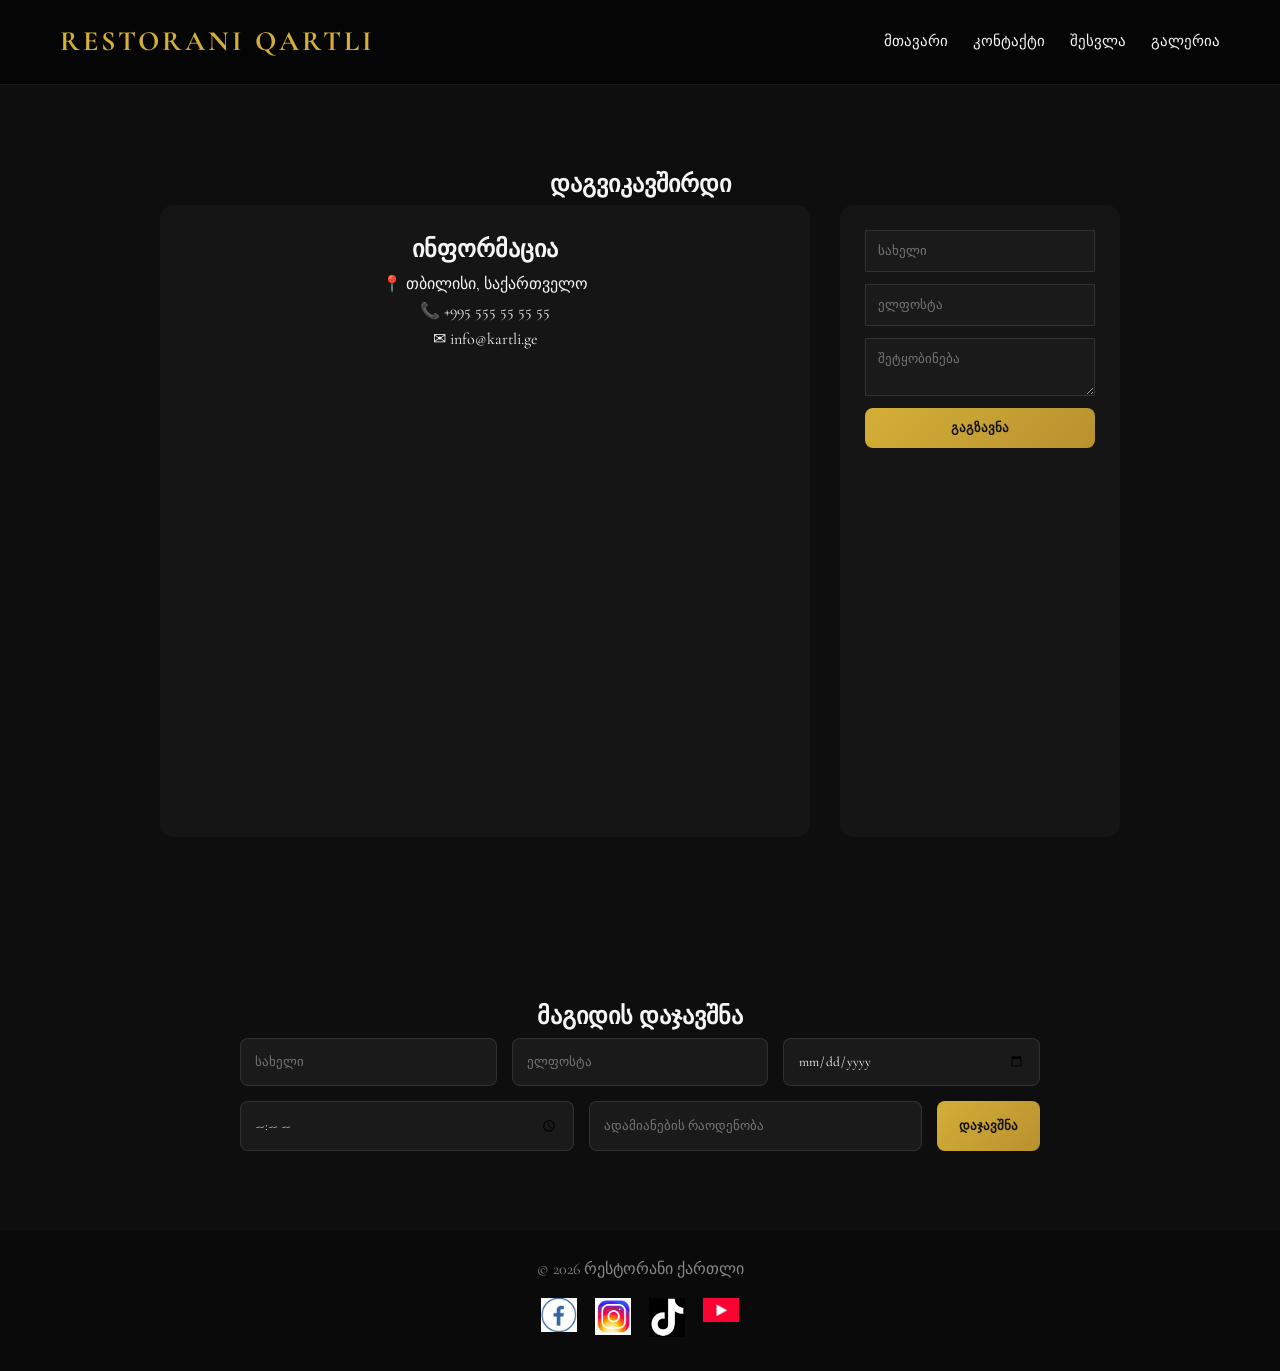
<file: contact.html>
<!DOCTYPE html>
<html lang="ka">

<head>
<meta charset="UTF-8">
<meta name="viewport" content="width=device-width, initial-scale=1.0">

<title>კონტაქტი - რესტორანი ქართლი</title>

<link rel="stylesheet" href="styles.css">

<link href="https://fonts.googleapis.com/css2?family=Cormorant+Garamond:wght@400;500;600;700&display=swap" rel="stylesheet">
</head>

<body>

<!-- HEADER -->
<header>

    <div class="logo">
        <a href="index.html">RESTORANI QARTLI</a>
    </div>

    <!-- FIX 1: type button (მნიშვნელოვანია) -->
    <button class="menu-toggle" type="button">☰</button>

    <!-- FIX 2: nav ID დამატება უკეთეს კონტროლისთვის -->
    <nav id="main-nav">
        <ul>
            <li><a href="index.html">მთავარი</a></li>
            <li><a href="contact.html">კონტაქტი</a></li>
            <li><a href="login.html">შესვლა</a></li>
            <li><a href="movie.html">გალერია</a></li>
        </ul>
    </nav>

</header>

<!-- CONTACT -->
<section class="contact-page">

    <h1>დაგვიკავშირდი</h1>

    <div class="contact-container">

        <div class="contact-info">
            <h2>ინფორმაცია</h2>
            <p>📍 თბილისი, საქართველო</p>
            <p>📞 +995 555 55 55 55</p>
            <p>✉ info@kartli.ge</p> 

           <iframe src="https://www.google.com/maps/embed?pb=!1m18!1m12!1m3!1d2835.2288266658707!2d44.806902400000006!3d41.7924046!2m3!1f0!2f0!3f0!3m2!1i1024!2i768!4f13.1!3m3!1m2!1s0x40446c4a8057f627%3A0x1b7cd56d39cf4243!2z4YOl4YOQ4YOg4YOX4YOa4YOY!5e1!3m2!1ska!2sge!4v1780229592894!5m2!1ska!2sge" width="600" height="450" style="border:0;" allowfullscreen="" loading="lazy" referrerpolicy="no-referrer-when-downgrade"></iframe>

        </div>

        <form class="contact-form">
            <input type="text" placeholder="სახელი" required>
            <input type="email" placeholder="ელფოსტა" required>
            <textarea placeholder="შეტყობინება"></textarea>
            <button type="submit">გაგზავნა</button>
        </form>

    </div>

</section>

<!-- BOOKING -->
<section class="booking">

    <h2>მაგიდის დაჯავშნა</h2>

    <form id="booking-form">

        <!-- FIX: JS სწორად მუშაობისთვის აუცილებელია id ან name არ გვჭირდება -->
        <input type="text" placeholder="სახელი" required>
        <input type="email" placeholder="ელფოსტა" required>
        <input type="date" required>
        <input type="time" required>
        <input type="number" placeholder="ადამიანების რაოდენობა" required>

        <button type="submit">დაჯავშნა</button>

    </form>

</section>


<!-- FOOTER -->
<footer>
    <p>© 2026 რესტორანი ქართლი</p>

    <div class="social-icons">

        <a href="https://www.facebook.com/RestaurantKartli/" target="_blank">
            <img src="img/fcb.png" alt="Facebook">
        </a>

        <a href="https://www.instagram.com/restaurant_kartli/" target="_blank">
            <img src="img/inst.png" alt="Instagram">
        </a>

        <a href="https://www.tiktok.com/@restaurantkartli/photo/7546468082533797128" target="_blank">
            <img src="img/tkt.png" alt="TikTok">
        </a>

        <a href="https://youtube.com/" target="_blank">
            <img src="img/ytb.png" alt="YouTube">
        </a>

    </div>
</footer>

<!-- JS -->
<script src="script.js"></script>

</body>
</html>
</file>
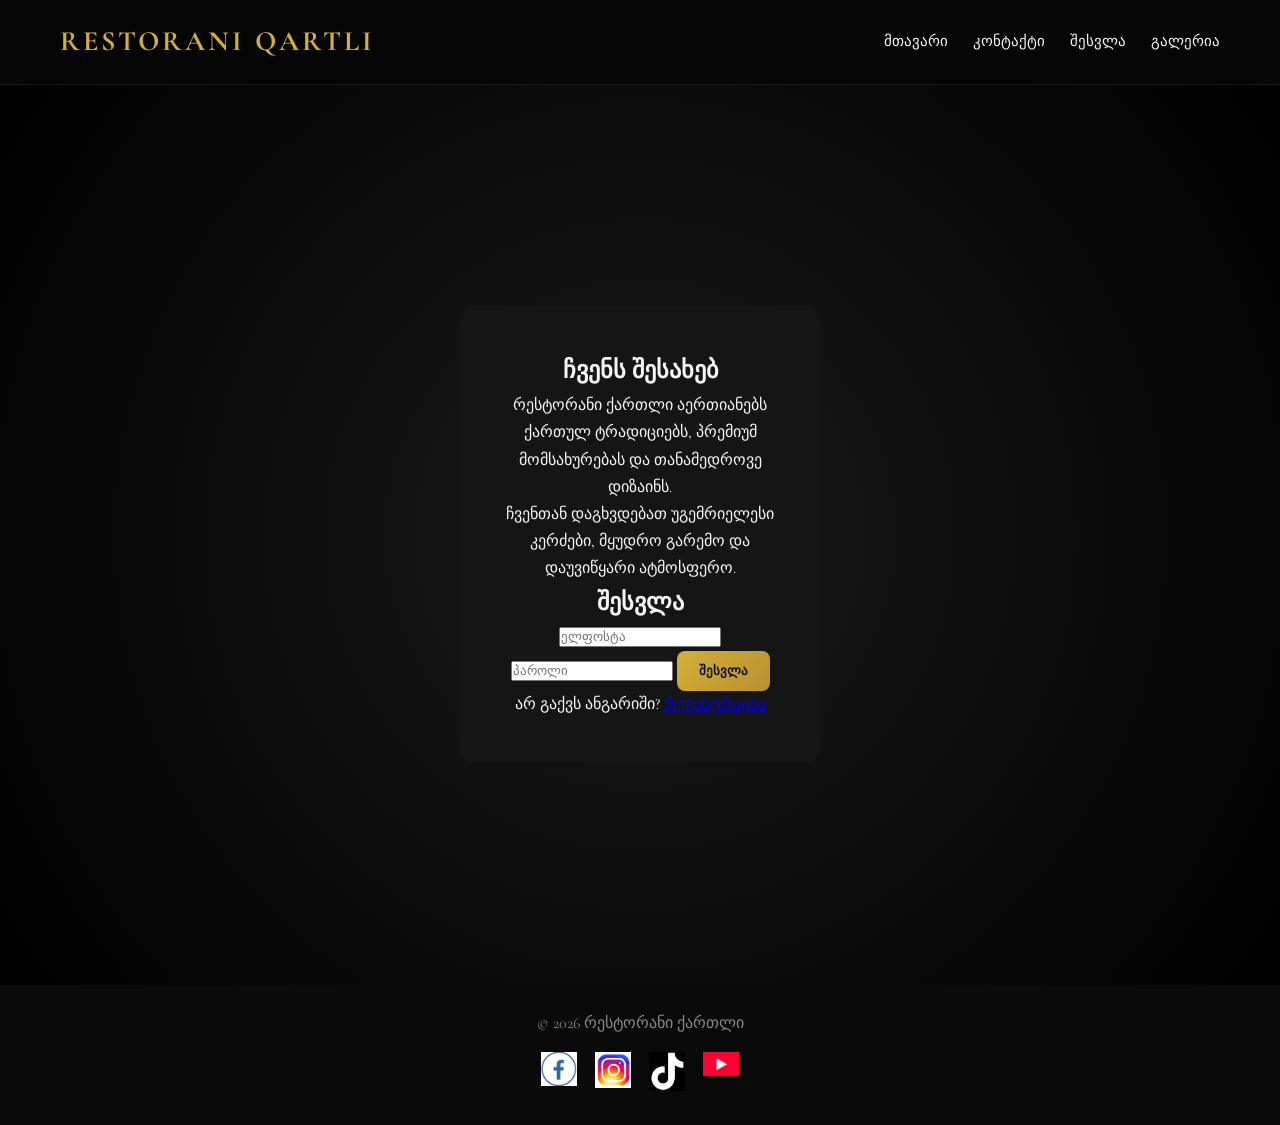
<file: login.html>
<!DOCTYPE html>
<html lang="ka">

<head>
<meta charset="UTF-8">
<meta name="viewport" content="width=device-width, initial-scale=1.0">

<title>შესვლა - რესტორანი ქართლი</title>

<link rel="stylesheet" href="styles.css">

<link href="https://fonts.googleapis.com/css2?family=Cormorant+Garamond:wght@400;500;600;700&display=swap" rel="stylesheet">
</head>

<body>

<!-- HEADER -->
<header>

    <div class="logo">
        <a href="index.html">RESTORANI QARTLI</a>
    </div>

    <!-- FIX 1: type button (მნიშვნელოვანია) -->

    <button class="menu-toggle" type="button">☰</button>

    <!-- FIX 2: nav ID დამატება უკეთეს კონტროლისთვის -->
    <nav id="main-nav">
        <ul>
            <li><a href="index.html">მთავარი</a></li>
            <li><a href="contact.html">კონტაქტი</a></li>
            <li><a href="login.html">შესვლა</a></li>
            <li><a href="movie.html">გალერია</a></li>
        </ul>
    </nav>

</header>

<!-- LOGIN -->
<section class="login-page">




    <div class="login-box">


 <div class="about-text">

            <h1>ჩვენს შესახებ</h1>

            <p>
                რესტორანი ქართლი აერთიანებს ქართულ ტრადიციებს,
                პრემიუმ მომსახურებას და თანამედროვე დიზაინს.
            </p>

            <p>
                ჩვენთან დაგხვდებათ უგემრიელესი კერძები,
                მყუდრო გარემო და დაუვიწყარი ატმოსფერო.
            </p>

            

        </div>


        <h1>შესვლა</h1>

        <form>
            <input type="email" placeholder="ელფოსტა" required>
            <input type="password" placeholder="პაროლი" required>
            <button type="submit">შესვლა</button>
        </form>

        <p>
            არ გაქვს ანგარიში?
            <a href="#">რეგისტრაცია</a>
        </p>

    </div>

</section>

<!-- FOOTER -->

<footer>
    <p>© 2026 რესტორანი ქართლი</p>

    <div class="social-icons">

        <a href="https://www.facebook.com/RestaurantKartli/" target="_blank">
            <img src="img/fcb.png" alt="Facebook">
        </a>

        <a href="https://www.instagram.com/restaurant_kartli/" target="_blank">
            <img src="img/inst.png" alt="Instagram">
        </a>

        <a href="https://www.tiktok.com/@restaurantkartli/photo/7546468082533797128" target="_blank">
            <img src="img/tkt.png" alt="TikTok">
        </a>

        <a href="https://youtube.com/" target="_blank">
            <img src="img/ytb.png" alt="YouTube">
        </a>

    </div>
</footer>

<!-- JS -->
<script src="script.js"></script>

</body>
</html>
</file>
<file: styles.css>
/* =========================
   GLOBAL RESET + PREMIUM FONT LOOK
========================= */
* {
    margin: 0;
    padding: 0;
    box-sizing: border-box;
    font-family: 'Cormorant Garamond', serif;
}

body {
    background: #0e0e0e;
    color: #f5f5f5;
    line-height: 1.7;
}

html {
    scroll-behavior: smooth;
}

/* =========================
   HEADER
========================= */
header {
    position: sticky;
    top: 0;
    z-index: 1000;

    display: flex;
    justify-content: space-between;
    align-items: center;

    padding: 18px 60px;

    background: rgba(0,0,0,0.6);
    backdrop-filter: blur(12px);
    border-bottom: 1px solid rgba(255,255,255,0.08);
}

/* LOGO */
.logo {
    font-size: 28px;
    font-weight: bold;
    letter-spacing: 3px;
    color: #d4af37;
}

.logo a {
    color: #d4af37;
    text-decoration: none;
    font-size: 28px;
    font-weight: bold;
    letter-spacing: 3px;
}

/* =========================
   DESKTOP NAV
========================= */
nav {
    display: block;
    position: static;
}

nav ul {
    display: flex;
    gap: 25px;
    list-style: none;
}

nav ul li a {
    color: #f5f5f5;
    text-decoration: none;
    font-size: 15px;
    transition: 0.3s;
}

nav ul li a:hover {
    color: #d4af37;
}

/* =========================
   BUTTONS
========================= */
.btn,
button {
    background: linear-gradient(135deg, #d4af37, #b8912f);
    color: #111;
    padding: 12px 22px;
    border: none;
    border-radius: 8px;
    cursor: pointer;
    font-weight: bold;
    transition: 0.3s;
}

.btn:hover,
button:hover {
    transform: translateY(-2px);
}

/* =========================
   HERO
========================= */
.hero {
    height: 100vh;
    background: url("images/hero.jpg") center/cover no-repeat;
    position: relative;
    display: flex;
    align-items: center;
    justify-content: center;
    text-align: center;
}

.hero::before {
    content: "";
    position: absolute;
    inset: 0;
    background: rgba(0,0,0,0.6);
}

.overlay {
    position: relative;
    max-width: 700px;
    padding: 40px;
}

.hero h1 {
    font-size: 48px;
    color: #d4af37;
    margin-bottom: 20px;
}

.hero p {
    font-size: 18px;
    opacity: 0.8;
    margin-bottom: 30px;
}

/* =========================
   MENU
========================= */
.menu-section {
    padding: 80px 60px;
    text-align: center;
}

.menu-section h2 {
    font-size: 34px;
    color: #d4af37;
    margin-bottom: 40px;
}

.cards {
    display: grid;
    grid-template-columns: repeat(auto-fit, minmax(240px, 1fr));
    gap: 25px;
}

.card {
    background: #151515;
    border-radius: 14px;
    overflow: hidden;
    border: 1px solid rgba(255,255,255,0.05);
    transition: 0.3s;
}

.card:hover {
    transform: translateY(-6px);
}

.card img {
    width: 100%;
    height: 200px;
    object-fit: cover;
}

.card-content {
    padding: 18px;
}

.card-content span {
    color: #d4af37;
    font-weight: bold;
}

/* =========================
   BOOKING
========================= */
.booking {
    padding: 80px 60px;
    text-align: center;
}

#booking-form {
    display: flex;
    flex-wrap: wrap;
    gap: 15px;
    justify-content: center;
    max-width: 800px;
    margin: auto;
}

#booking-form input {
    padding: 14px;
    border-radius: 8px;
    border: 1px solid rgba(255,255,255,0.1);
    background: #1a1a1a;
    color: white;
    flex: 1 1 200px;
}

/* =========================
   ABOUT
========================= */
.about-page {
    padding: 80px 60px;
}

.about-container {
    display: flex;
    gap: 50px;
    align-items: center;
    max-width: 1100px;
    margin: auto;
}

.about-image img {
    width: 480px;
    border-radius: 14px;
}

.about-text h2 {
    font-size: 34px;
    color: #d4af37;
    margin-bottom: 20px;
}

/* =========================
   CONTACT
========================= */
.contact-page {
    padding: 80px 60px;
    text-align: center;
}

.contact-container {
    display: flex;
    gap: 30px;
    justify-content: center;
    flex-wrap: wrap;
}

.contact-info,
.contact-form {
    background: #151515;
    padding: 25px;
    border-radius: 14px;
    min-width: 280px;
}

.contact-form {
    display: flex;
    flex-direction: column;
    gap: 12px;
}

.contact-form input,
.contact-form textarea {
    padding: 12px;
    background: #1a1a1a;
    color: white;
    border: 1px solid rgba(255,255,255,0.1);
}

/* =========================
   LOGIN
========================= */
.login-page {
    height: 100vh;
    display: flex;
    align-items: center;
    justify-content: center;
    background: radial-gradient(circle, #1a1a1a, #000);
}

.login-box {
    background: #151515;
    padding: 45px;
    border-radius: 14px;
    width: 360px;
    text-align: center;
}

/* =========================
   GALLERY
========================= */
.movie-page {
    padding: 80px 60px;
    text-align: center;
}

.gallery-grid {
    display: grid;
    grid-template-columns: repeat(auto-fit, minmax(240px, 1fr));
    gap: 18px;
}

.gallery-grid img {
    width: 100%;
    height: 220px;
    object-fit: cover;
    border-radius: 14px;
}

/* =========================
   FOOTER
========================= */
footer {
    text-align: center;
    padding: 25px;
    background: #0a0a0a;
    color: #888;
}

/* =========================
   SOCIAL ICONS
========================= */
.social-icons {
    margin-top: 15px;
    display: flex;
    justify-content: center;
    gap: 18px;
}

.social-icons img {
    width: 36px;
    transition: 0.3s;
    cursor: pointer;
}

.social-icons img:hover {
    transform: scale(1.15);
}

/* =========================
   WHATSAPP
========================= */
.whatsapp {
    position: fixed;
    bottom: 25px;
    right: 25px;
    background: #25D366;
    padding: 12px 18px;
    border-radius: 50px;
    color: white;
}

/* =========================
   ANIMATION
========================= */
@keyframes fadeIn {
    from {opacity: 0; transform: translateY(20px);}
    to {opacity: 1; transform: translateY(0);}
}

/* =========================
   MOBILE MENU TOGGLE
========================= */
.menu-toggle {
    display: none;
    font-size: 28px;
    background: none;
    border: none;
    color: white;
    cursor: pointer;
}

/* =========================
   RESPONSIVE / MOBILE
========================= */
@media (max-width: 768px) {

    header {
        padding: 15px 20px;
        flex-direction: row;
    }

    .menu-toggle {
        display: block;
    }

    nav {
        display: none;
        position: absolute;
        top: 70px;
        right: 15px;
        width: 220px;
        background: rgba(17,17,17,0.98);
        border-radius: 12px;
        padding: 15px;
        z-index: 999;
    }

    nav.active {
        display: block;
    }

    nav ul {
        flex-direction: column;
        gap: 12px;
    }

    .hero h1 {
        font-size: 30px;
    }

    .about-container {
        flex-direction: column;
        text-align: center;
    }

    .about-image img {
        width: 100%;
    }

    .menu-section,
    .booking,
    .about-page,
    .contact-page,
    .movie-page {
        padding: 50px 20px;
    }
}
</file>
